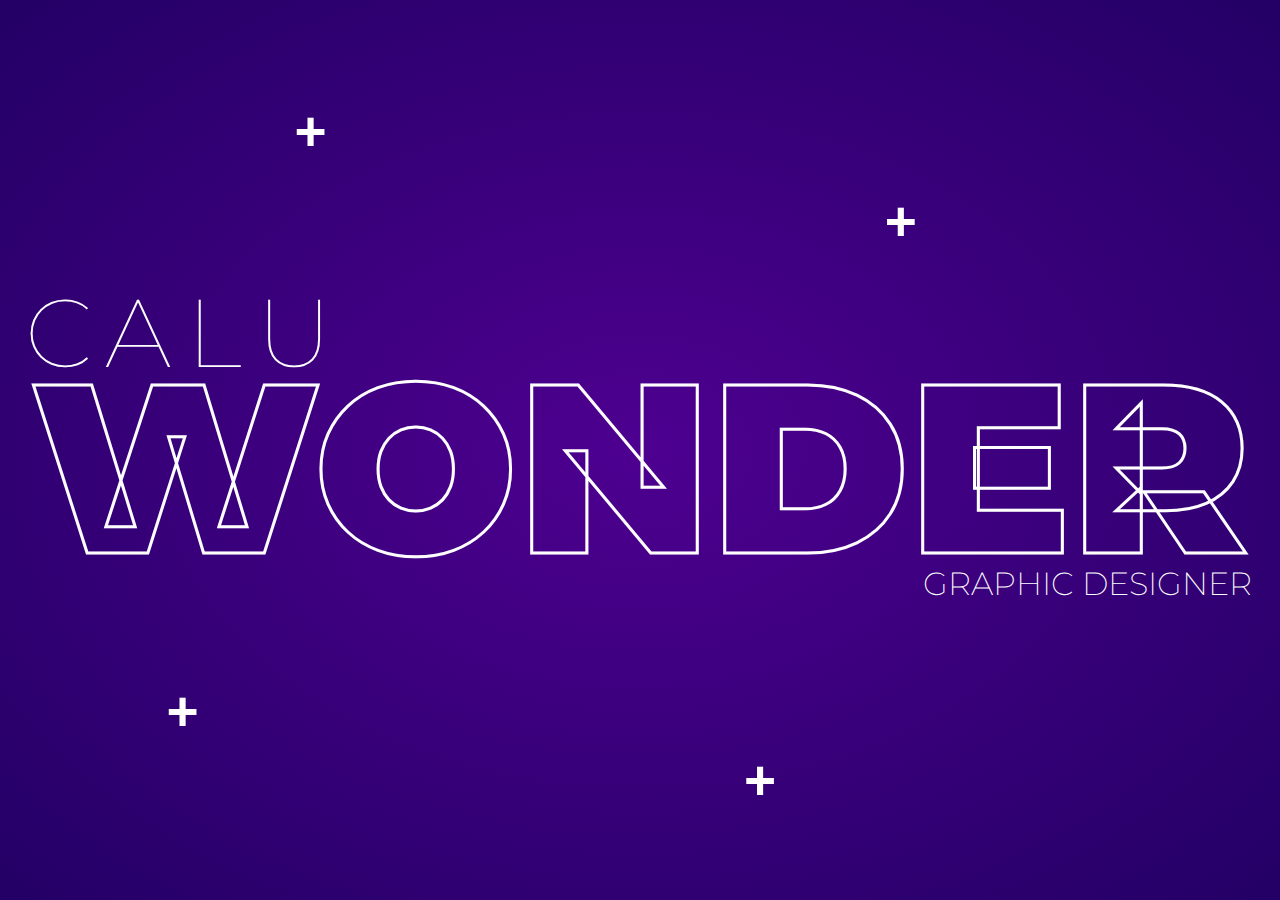
<file: index.html>
<!doctype html>
<html lang="es">
  <head>
    <!-- Required meta tags -->
    <meta charset="utf-8">
    <meta name="viewport" content="width=device-width, initial-scale=1, shrink-to-fit=no">
    <link rel="stylesheet" href="assets/css/style.css">
   
     <!-- Bootstrap CSS -->
    <link rel="stylesheet" href="https://stackpath.bootstrapcdn.com/bootstrap/4.5.2/css/bootstrap.min.css" integrity="sha384-JcKb8q3iqJ61gNV9KGb8thSsNjpSL0n8PARn9HuZOnIxN0hoP+VmmDGMN5t9UJ0Z" crossorigin="anonymous">
    <link href="https://fonts.googleapis.com/css2?family=Montserrat:ital,wght@0,100;0,200;0,300;0,400;0,500;0,600;0,700;0,800;0,900;1,100;1,200;1,300;1,400;1,500;1,600;1,700;1,800;1,900&display=swap" rel="stylesheet">
    <link href="https://fonts.googleapis.com/css2?family=Podkova:wght@400;500;600;700;800&display=swap" rel="stylesheet">
    <link href="https://fonts.googleapis.com/css2?family=Roboto+Slab:wght@100;200;300;400;500;531;600;700;800;900&display=swap" rel="stylesheet">
  
    <title>Calu Wonder</title>
  </head>
  <body>
    <section class="main-back container-fluid">
      <div class="main-text">
          <div class="calu-t">CALU</div>
          <div class="wond-t">WONDER</div>
          <div class="gd-t">Graphic Designer</div>
      </div>
        <div id="boton1" class="nav-1"><a href="views/aboutme.html" class="plus-1">+</a>
          <div id="img1" class="img-1">
            <span class="tit-1">about</span>
            <span class="deco-text" style="color:#F757EB">:</span>
            <span class="tit-1">Me</span>
          </div>
      </div>
        <div id="boton2" class="nav-2"><a href="views/digital.html" class="plus-2">+</a>
          <div id="img2" class="img-2">
            <span class="tit-1">diseño</span>
            <span class="deco-text"style="color:#FFA700">;</span>
            <span class="tit-1">Digital</span>
          </div>
        </div>
        <div id="boton3" class="nav-3"><a href="#" class="plus-3">+</a>
          <div id="img3" class="img-3">
            <span class="tit-1">WEB</span>
            <span class="deco-text" style="color:#00FF00"><strong>.</strong></span>
          </div>
        </div>
        <div id="boton4" class="nav-4"><a href="#" class="plus-4">+</a>
          <div id="img4" class="img-4">
            <span class="tit-1">caluwonder</span>
          </div>
        </div>
    </div>
   
      
  </section>
    <!-- Optional JavaScript -->
    <script src="https://ajax.googleapis.com/ajax/libs/jquery/3.3.1/jquery.min.js"></script> 
    <!-- jQuery first, then Popper.js, then Bootstrap JS -->
    <script src="https://code.jquery.com/jquery-3.5.1.slim.min.js" integrity="sha384-DfXdz2htPH0lsSSs5nCTpuj/zy4C+OGpamoFVy38MVBnE+IbbVYUew+OrCXaRkfj" crossorigin="anonymous"></script>
    <script src="https://cdn.jsdelivr.net/npm/popper.js@1.16.1/dist/umd/popper.min.js" integrity="sha384-9/reFTGAW83EW2RDu2S0VKaIzap3H66lZH81PoYlFhbGU+6BZp6G7niu735Sk7lN" crossorigin="anonymous"></script>
    <script src="https://stackpath.bootstrapcdn.com/bootstrap/4.5.2/js/bootstrap.min.js" integrity="sha384-B4gt1jrGC7Jh4AgTPSdUtOBvfO8shuf57BaghqFfPlYxofvL8/KUEfYiJOMMV+rV" crossorigin="anonymous"></script>
    <script>
      $(document).ready(function() { 
           $("#boton1").hover(function() { 
               $("#img1").css({opacity: 1}); 
           }); 
           $("#boton1").mouseout(function() { 
               $("#img1").css({opacity: 0}); 
           }); 
           $("#boton2").hover(function() { 
               $("#img2").css({opacity: 1}); 
           }); 
           $("#boton2").mouseout(function() { 
               $("#img2").css({opacity: 0}); 
           }); 
           $("#boton3").hover(function() { 
               $("#img3").css({opacity: 1}); 
           }); 
           $("#boton3").mouseout(function() { 
               $("#img3").css({opacity: 0}); 
           }); 
           $("#boton4").hover(function() { 
               $("#img4").css({opacity: 1}); 
           }); 
           $("#boton4").mouseout(function() { 
               $("#img4").css({opacity: 0}); 
           });  
            
     });
   </script>
  </body>
</html>
</file>
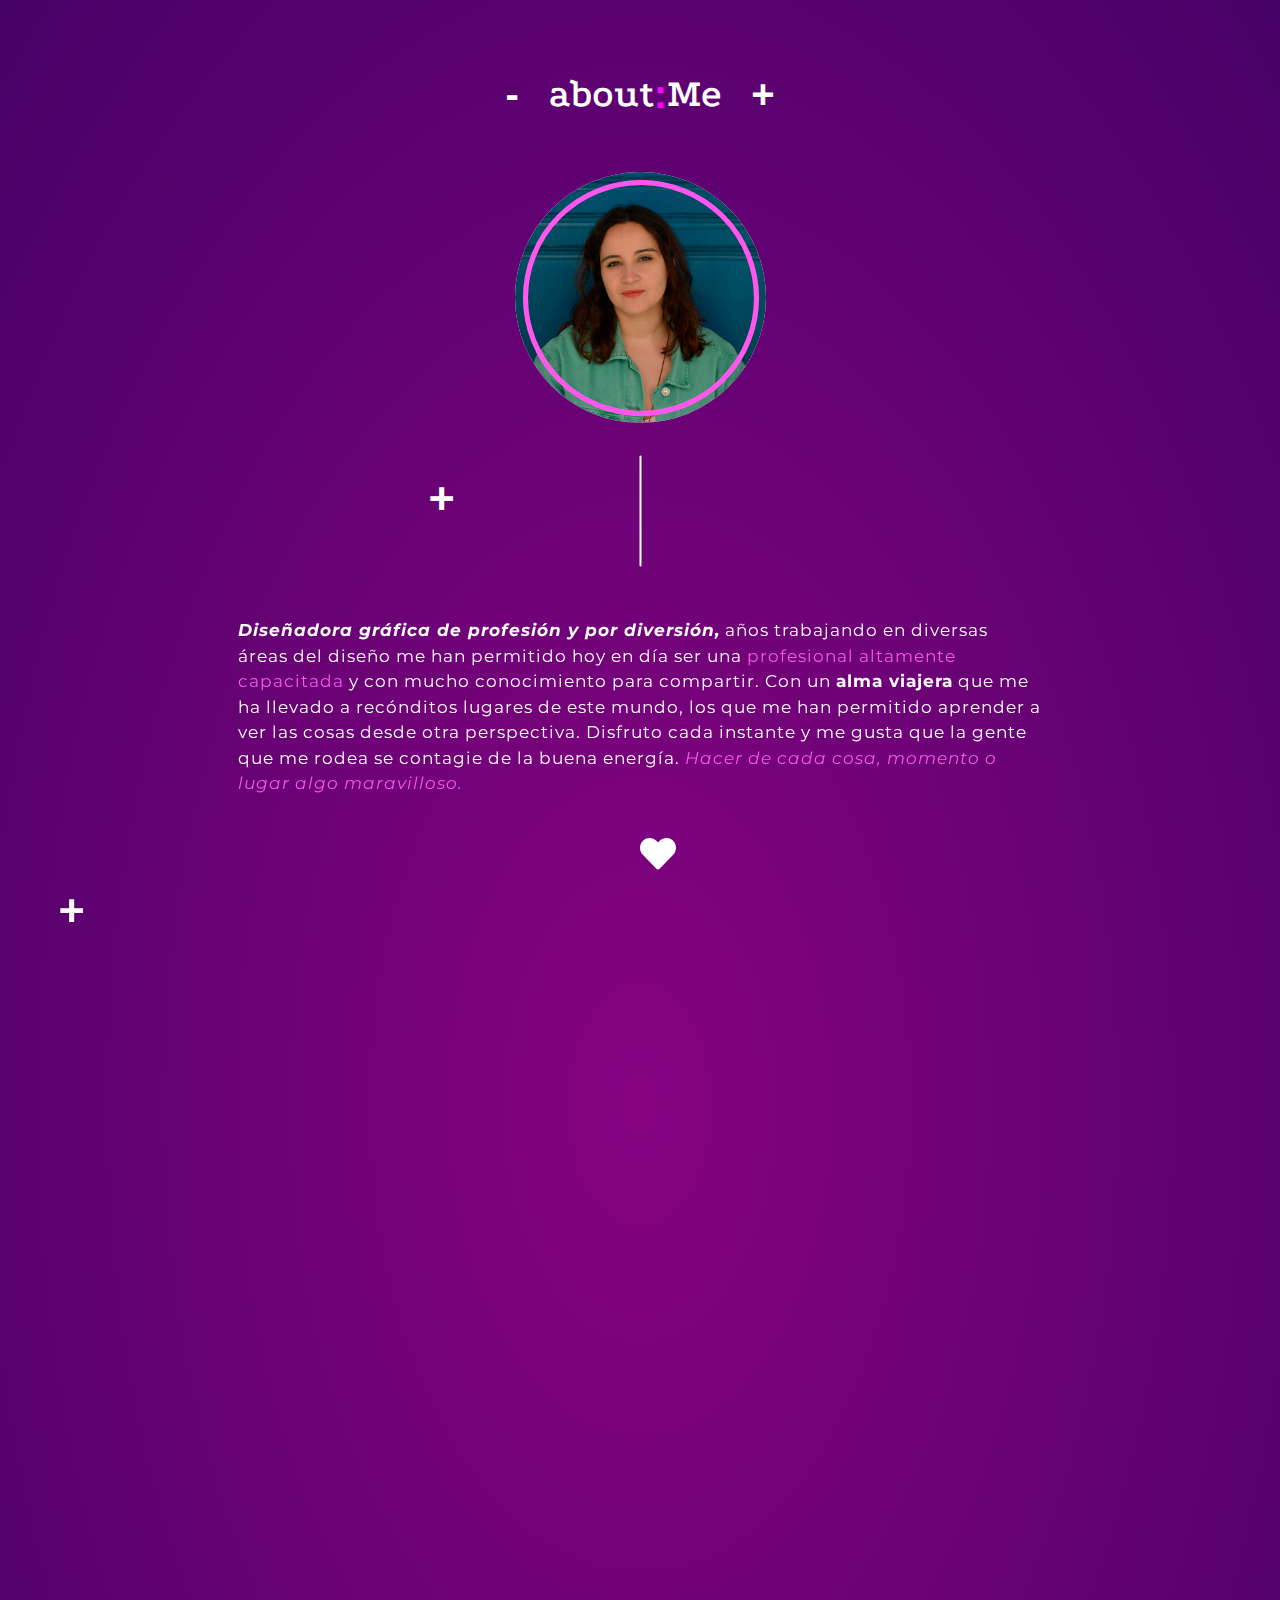
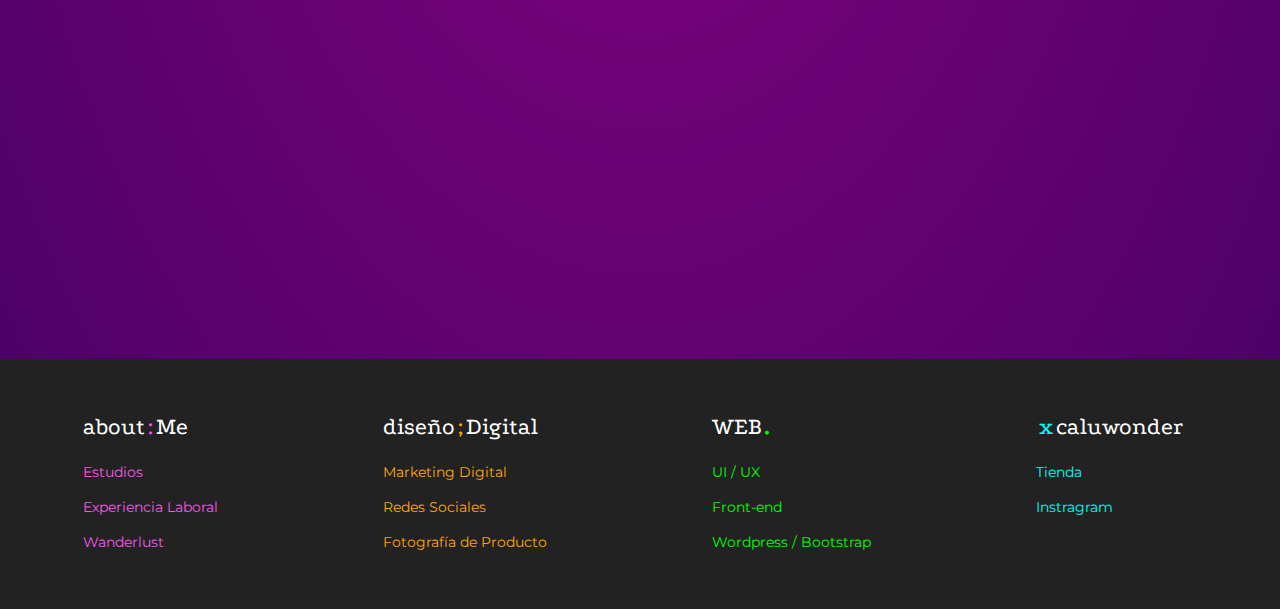
<file: views/aboutme.html>
<!doctype html>
<html lang="es">
  <head>
    <!-- Required meta tags -->
    <meta charset="utf-8">
    <meta name="viewport" content="width=device-width, initial-scale=1, shrink-to-fit=no">
    <link rel="stylesheet" href="../assets/css/style.css">
    <link rel="stylesheet" href="../assets/css/animaciones.css">

    <!-- Bootstrap CSS -->
    <link rel="stylesheet" href="https://stackpath.bootstrapcdn.com/bootstrap/4.5.2/css/bootstrap.min.css" integrity="sha384-JcKb8q3iqJ61gNV9KGb8thSsNjpSL0n8PARn9HuZOnIxN0hoP+VmmDGMN5t9UJ0Z" crossorigin="anonymous">
    <link href="https://fonts.googleapis.com/css2?family=Montserrat:ital,wght@0,100;0,200;0,300;0,400;0,500;0,600;0,700;0,800;0,900;1,100;1,200;1,300;1,400;1,500;1,600;1,700;1,800;1,900&display=swap" rel="stylesheet">
    <link href="https://fonts.googleapis.com/css2?family=Podkova:wght@400;500;600;700;800&display=swap" rel="stylesheet">
    <link href="https://fonts.googleapis.com/css2?family=Roboto+Slab:wght@100;200;300;400;500;531;600;700;800;900&display=swap" rel="stylesheet">
    <title>Calu Wonder</title>
  </head>
  <body>
    <div class="about-back container-fluid">
        <section>
            <div class="d-flex justify-content-center head">
                <div class="btn-back"><a href="../index.html">-</a> </div>
                <div class="tit-1">about</div>
                <div class="deco-text" style="color:magenta">:</div>
                <div class="tit-1">Me</div>
                <div id="show" class="btn-menu">+</div>
                    <div class="menu" style="display: none;">
                        <ol>
                        <li>diseño;Digital</li>
                        <li>Web.</li>
                        <li>xCaluWonder</li>
                        <li>Contacto</li>
                        </ol>
                    </div>
            </div>
            <div class="botonplus">
                <button class="plus-about1" id="open">+</button>
            </div>
            </section>
            <div class="d-flex justify-content-center mt-5">
                <img src="../img/cw-img.png">
            </div>
            <div class="col-8 offset-2 about">
                <p><strong><i>Diseñadora gráfica de profesión y por diversión,</i></strong> años trabajando en diversas áreas del diseño 
                    me han permitido hoy en día ser una <span style="color: #F757EB;">profesional altamente capacitada</span> y con mucho 
                    conocimiento para compartir. Con un <strong>alma viajera</strong> que me ha llevado a recónditos lugares de este mundo, 
                    los que me han permitido aprender a ver las cosas desde otra perspectiva. Disfruto cada instante y me gusta que la gente 
                    que me rodea se contagie de la buena energía. <span style="color: #F757EB;"><i>Hacer de cada cosa, momento o lugar algo maravilloso.</i></span> </p>
            </div>
        </section>

        <div class="botones">
            <button class="heart" id="heart"> </button>
            <button class="plus-about3" id="open3">+</button>
        </div>
         
        <section class="estudios">
            <div class="cls-1">
                <svg xmlns="http://www.w3.org/2000/svg" width="236.571" height="400" viewBox="0 0 236.571 400" >
                <path id="Trazado_2" data-name="Trazado 2" class="cls-1 GmGAsBXs_0" d="M450.653,1610.021,216.084,1610l1.409,400" transform="translate(-215.081 -1609)"></path>
                <style data-made-with="vivus-instant">.GmGAsBXs_0{stroke-dasharray:687 689;stroke-dashoffset:688;animation:GmGAsBXs_draw 3000ms linear 0ms forwards;}@keyframes GmGAsBXs_draw{100%{stroke-dashoffset:0;}}@keyframes GmGAsBXs_fade{0%{stroke-opacity:1;}94.44444444444444%{stroke-opacity:1;}100%{stroke-opacity:0;}}</style></svg>
                <div class="line-box"></div>
            </div>
            <div class="offset-1 fade-in-top" style="margin-left: 23%;">
                <p>ESTUDIOS:
                    <ul>
                        <li><strong>Diseño Gráfico Profesional,</strong> Duoc UC 2010.</li>
                        <li><strong>Diplomado Crossmedia Design,</strong> academia macpc 2013.</li>
                        <li><strong>Licenciatura en Comunicaciones en Multimedios,</strong> U Mayor 2014.</li>
                        <li><strong>Curso diseño UX/UI,</strong> 2019 Coderhouse Arg.</li>
                        <li><strong>Curso Diseño web,</strong> 2020 Coderhouse Arg.</li>
                    </ul>
                </p>
            </div>
        </section>
        <section id="mundo">
            <div class="col-12 row text-about fade-in-top">
                <img src="../img/brighton beach_melbourne-small.jpg" class="col-5 offset-1">
                <div class="col-5">
                    <h1>Me perdí por el mundo durante 5 años!</h1>
                    <p>A fines del 2014 decidí comenzar la aventura más increíble de mi vida, me fui hasta Nueva Zelanda 
                        a vivir la ahora popular “working holiday experience”. Como lo disfruté mucho, en el 2015 crucé el 
                        charco y viví en Australia por otro año más, para luego viajar un poco por aquí y por allá, hasta 
                        finalmente llegar a Europa, donde durante el 2017 viví en Francia y 2018/19 en mi amada Berlin, Alemania.</p>
                    <span>WANDERLUST
                        “Viajar es una brutalidad. Te obliga a confiar en extraños y a perder de vista todo lo que te resulta 
                        familiar y confortable de tus amigos y tu casa. Estás todo el tiempo en desequilibrio. Nada es tuyo 
                        excepto lo más esencial: el aire, las horas de descanso, los sueños, el mar, el cielo; todas aquellas 
                        cosas que tienden hacia lo eterno o hacia lo que imaginamos como tal”. -Cesare Pavese-</span>
                </div>
            </div>
        </section>
        <section id="laboral">
            <div class="row d-flex justify-content-center">
                <h1 class="col-12">EXPERIENCIA LABORAL</h1>
                <div class="lab-text col-5 d-flex flex-column" style="padding:0 30px 0 60px;">
                    <span>
                        <h2>2019 / Calu Wonder</h2>
                        <p>Al volver a Chile en 2019, comencé a trabajar oficialmente como freelance en mi propia marca, donde mayoritariamente busco asesorar en experiencia 
                            de usuario, y contribuir en el desarrollo digital de mis clientes.  </p>
                    </span>
                    <span>
                        <h2>2014 / Metadata</h2>
                        <p>Tres meses antes de irme del país tuve la oportunidad de realizar un gran proyecto para Metadata, una empresa que 
                            realiza soluciones tecnológicas educacionales para Santillana, pude desempeñar mis conocimientos como diseñadora UX/UI, 
                            realizando prototipos para aplicaciones de educación y diseñar su sitio empresa. Luego en el 2020 volví a trabajar con ellos, 
                            asesorándolos en mejoras de experiencia de usuario para varias de sus plataformas. </p>
                    </span>
                    <span>
                        <h2>2014 / Clínica Ciudad del Mar (Viña del Mar)</h2>
                        <p>Este quizás ha sido uno de los lugares en los que más logré desarrollarme profesionalmente, como diseñadora para el área comercial 
                            y comunicaciones, tuve la gran oportunidad junto con Rodrigo Bravo (Jefe del área) de tomar las riendas de todo el diseño tanto interno, 
                            comunicaciones, publicidad, marketing, y todo lo que nosotros pudiésemos realizar. 
                            Luego de la esta gran experiencia fue cuando decidí irme a Nueva Zelanda, pero cuando volví a Chile en el 2019, tuve nuevamente la oportunidad 
                            de trabajar en la clínica reemplazando por unos días a la misma diseñadora que había tomado mi lugar cuando me fui. Fue un orgullo para mí darme 
                            cuenta que después de tantos años aún seguían vigentes muchos  de los diseños que yo había realizado e implementado.</p>
                    </span>
                </div>
                <div class="lab-text col-5 d-flex align-items-start flex-column" style="padding: 0 60px 0 30px;">
                    <span>
                        <h2>2013 / Agencia 4 monos / Armtrong & Asociados</h2>
                        <p> Tuve la oportunidad de trabajar para estas dos agencias publicitarías como diseñadora gráfica por proyecto,  
                            ganando mucha experiencia en el rubro publicitario y digital.
                            Para la agencia 4 monos era quien estaba a la cabeza de la Marca Flores (Lencería) diseñando 360 y degradando 
                            su primera revista editorial / catálogo.
                        </p>
                    </span>
                    <span>
                        <h2>2011 / Imagemaker</h2>
                        <p>Empresa del rubro IT, dónde tuve la oportunidad de trabajar en las oficinas del área comercial del banco BCI, 
                            lugar donde era la encargada del marketing digital para clientes del banco.
                            <ul>
                                <li>Mailing masivos</li>
                                <li>Campañas en sitio web personal cliente BCI</li>                    
                            </ul>
                        </p>
                    </span>
                    <span>
                        <h2>2008 / gráficas OCM</h2>
                        <p>Práctica laboral en unas las primeras boutiques de diseño donde el cliente tenía trato directo con el diseñador, 
                            además de obtener mucho conocimiento como diseñadora, tuve la oportunidad de conocer sobre impresión a gran escala, 
                            montajes publicitarios, entre otros.
                        </p>
                    </span>
                </div> 
            </div> 
        </section>
 
        <div class="footer row">
            <div class="col-12 d-inline-flex pl-0 justify-content-around">
                <div>
                    <span class="tit">about<span style="color: #F757EB; padding: 0 3px;">:</span>Me</span>
                    <ul class="t-mag">
                        <li>Estudios</li>
                        <li>Experiencia Laboral</li>
                        <li>Wanderlust</li>
                    </ul>
    
                </div>
                <div>
                    <span class="tit">diseño<span style="color: #FFA700; padding: 0 3px;">;</span>Digital</span>
                    <ul class="t-oran">
                        <li>Marketing Digital</li>
                        <li>Redes Sociales</li>
                        <li>Fotografía de Producto</li>
                    </ul>
                </div>
                <div>
                    <span class="tit">WEB<span style="color: #00FF00; padding: 0 3px;"><strong>.</strong></span></span>
                    <ul class="t-green">
                        <li>UI / UX</li>
                        <li>Front-end</li>
                        <li>Wordpress / Bootstrap</li>
                    </ul>
                </div>
                <div>
                    <span class="tit"><span style="color: #00FFF5; padding: 0 3px;">x</span>caluwonder</span>
                    <ul class="t-cyan">
                        <li>Tienda</li>
                        <li>Instragram</li>
                        <li></li>
                    </ul>
                </div>
            </div>
        </div>
    </div>
   
    <!-- Optional JavaScript -->
    <script src="https://ajax.googleapis.com/ajax/libs/jquery/3.5.1/jquery.min.js"></script>
    <!-- jQuery first, then Popper.js, then Bootstrap JS -->
    <script src="https://code.jquery.com/jquery-3.5.1.slim.min.js" integrity="sha384-DfXdz2htPH0lsSSs5nCTpuj/zy4C+OGpamoFVy38MVBnE+IbbVYUew+OrCXaRkfj" crossorigin="anonymous"></script>
    <script src="https://cdn.jsdelivr.net/npm/popper.js@1.16.1/dist/umd/popper.min.js" integrity="sha384-9/reFTGAW83EW2RDu2S0VKaIzap3H66lZH81PoYlFhbGU+6BZp6G7niu735Sk7lN" crossorigin="anonymous"></script>
    <script src="https://stackpath.bootstrapcdn.com/bootstrap/4.5.2/js/bootstrap.min.js" integrity="sha384-B4gt1jrGC7Jh4AgTPSdUtOBvfO8shuf57BaghqFfPlYxofvL8/KUEfYiJOMMV+rV" crossorigin="anonymous"></script>
           <script>
            $(document).ready(function(){
              $(".botonplus").click(function() { 
                   $(".estudios").css({opacity: 1}); 
               }); 
               $("#heart").click(function() { 
                   $(".estudios").css({opacity: 0}); 
               }); 
               $("#open3").click(function() { 
                   $(".estudios").css({opacity: 0}); 
               }); 
               $('#show').click(function() {
                  $('.menu').toggle("slide");
                });
               $("#heart").click(function(){
                    $("#mundo").css({opacity:1});
                });
                $(".botonplus").click(function(){
                    $("#mundo").css({opacity:0});
                });
                $("#open3").click(function(){
                    $("#mundo").css({opacity:0});
                });

                $("#open3").click(function(){
                    $("#laboral").css({opacity:1});
                });
                $(".botonplus").click(function(){
                    $("#laboral").css({opacity:0});
                });
                $("#heart").click(function(){
                    $("#laboral").css({opacity:0});
                });
            });
    
            </script>  
    </body>
</html>
</file>
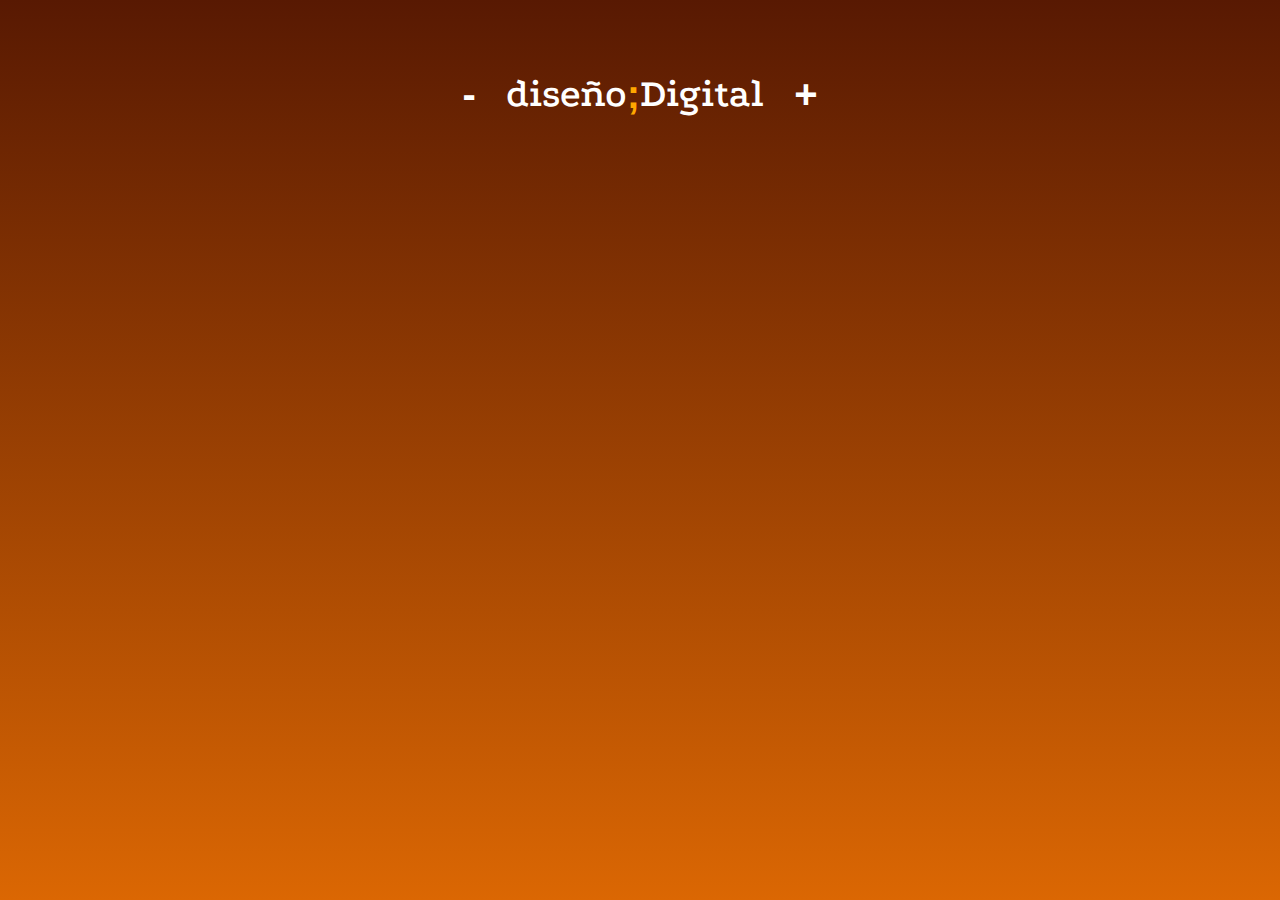
<file: views/digital.html>
<!doctype html>
<html lang="en">
  <head>
    <!-- Required meta tags -->
    <meta charset="utf-8">
    <meta name="viewport" content="width=device-width, initial-scale=1, shrink-to-fit=no">
    <link rel="stylesheet" href="../assets/css/style.css">
    <!-- Bootstrap CSS -->
    <link rel="stylesheet" href="https://stackpath.bootstrapcdn.com/bootstrap/4.5.2/css/bootstrap.min.css" integrity="sha384-JcKb8q3iqJ61gNV9KGb8thSsNjpSL0n8PARn9HuZOnIxN0hoP+VmmDGMN5t9UJ0Z" crossorigin="anonymous">
    <link href="https://fonts.googleapis.com/css2?family=Montserrat:ital,wght@0,100;0,200;0,300;0,400;0,500;0,600;0,700;0,800;0,900;1,100;1,200;1,300;1,400;1,500;1,600;1,700;1,800;1,900&display=swap" rel="stylesheet">
    <link href="https://fonts.googleapis.com/css2?family=Podkova:wght@400;500;600;700;800&display=swap" rel="stylesheet">
    <link href="https://fonts.googleapis.com/css2?family=Roboto+Slab:wght@100;200;300;400;500;531;600;700;800;900&display=swap" rel="stylesheet">
    <title>Calu Wonder</title>
  </head>
  <body>
    <section class="digital-back container-fluid">
        <div class="d-flex justify-content-center head">
            <div class="btn-back">- </div>
            <div class="tit-1">diseño</div>
            <div class="deco-text" style="color:#FFA700">;</div>
            <div class="tit-1">Digital</div>
            <div class="btn-menu">+</div>
        </div>
       
    </section>

    <!-- Optional JavaScript -->
    <!-- jQuery first, then Popper.js, then Bootstrap JS -->
    <script src="https://code.jquery.com/jquery-3.5.1.slim.min.js" integrity="sha384-DfXdz2htPH0lsSSs5nCTpuj/zy4C+OGpamoFVy38MVBnE+IbbVYUew+OrCXaRkfj" crossorigin="anonymous"></script>
    <script src="https://cdn.jsdelivr.net/npm/popper.js@1.16.1/dist/umd/popper.min.js" integrity="sha384-9/reFTGAW83EW2RDu2S0VKaIzap3H66lZH81PoYlFhbGU+6BZp6G7niu735Sk7lN" crossorigin="anonymous"></script>
    <script src="https://stackpath.bootstrapcdn.com/bootstrap/4.5.2/js/bootstrap.min.js" integrity="sha384-B4gt1jrGC7Jh4AgTPSdUtOBvfO8shuf57BaghqFfPlYxofvL8/KUEfYiJOMMV+rV" crossorigin="anonymous"></script>
  </body>
</html>
</file>
<file: assets/css/style.css>
button {
  background-color: transparent !important;
  border: none; }

button:focus {
  outline: none; }

a {
  color: white !important; }

a:hover {
  color: white !important;
  text-decoration: none !important; }

a:link {
  color: white !important; }

col {
  padding: 0 !important; }

.main-back {
  background-image: radial-gradient(#4E0090, #230065);
  height: 100vh;
  width: 100%;
  position: absolute;
  padding: 0; }

.about-back {
  background-image: radial-gradient(#860281, #470167);
  height: auto;
  position: relative;
  padding: 0; }

.digital-back {
  background-image: linear-gradient(#581902, #DB6703);
  height: 100%;
  width: 100%;
  position: absolute;
  padding: 0; }

.calu-t {
  color: #ffffff;
  font-family: "Montserrat", sans-serif;
  font-weight: 100;
  font-size: 96px;
  padding: 0;
  letter-spacing: 15px;
  margin-left: 10px; }

.wond-t {
  font-family: "Montserrat", sans-serif;
  font-weight: 900;
  font-size: 240px;
  padding: 0;
  -webkit-text-stroke: 3px #ffffff;
  color: transparent;
  text-align: center;
  line-height: 124px; }

.wond-t:hover {
  transform: scale(1);
  opacity: 2;
  filter: blur(4px);
  transition: .30s; }

.gd-t {
  font-family: "Montserrat", sans-serif;
  font-weight: 200;
  font-size: 32px;
  padding: 0;
  color: #ffffff;
  text-align: right;
  text-transform: uppercase;
  line-height: 110px;
  margin-right: 13px; }

.main-text {
  display: flex;
  flex-direction: column;
  justify-content: center;
  height: 100%; }

.plusmain {
  margin-left: 20px; }

.nav-1 {
  position: absolute;
  top: 10%;
  left: 23%;
  width: auto; }

.plus-1 {
  font-size: 55px;
  font-weight: 600;
  letter-spacing: 1.5px;
  text-align: left; }

#img1 {
  opacity: 0;
  transition: all .5s ease-in; }

.img-1 {
  position: relative;
  margin-top: -40%;
  margin-left: 24%;
  width: 100%; }

.plus-2 {
  font-size: 55px;
  color: white;
  font-weight: 600;
  letter-spacing: 1.5px;
  text-align: left; }

.nav-2 {
  position: absolute;
  top: 20%;
  right: 10%;
  width: auto; }

.img-2 {
  text-align: left;
  position: relative;
  margin-top: -26%;
  width: 100%;
  margin-left: 14%; }

#img2 {
  opacity: 0;
  transition: all .5s ease-in; }

.plus-3 {
  font-size: 55px;
  color: white;
  font-weight: 600; }

#img3 {
  opacity: 0;
  transition: all .5s ease-in; }

.nav-3 {
  position: absolute;
  bottom: 17%;
  left: 13%;
  width: auto; }

.img-3 {
  position: relative;
  width: 100%;
  margin-top: -68%;
  margin-left: 43%; }

.plus-4 {
  font-size: 55px;
  font-weight: 600;
  position: absolute; }

.plus-4:hover {
  color: #00FFF5 !important;
  transition: 1s;
  transform: rotate(45deg);
  position: absolute; }

#img4 {
  opacity: 0;
  transition: all .5s ease-in; }

.nav-4 {
  position: absolute;
  bottom: 10%;
  right: 25%;
  width: auto; }

.img-4 {
  position: relative;
  width: 100%;
  margin-top: 5%;
  margin-left: 16%; }

.deco-x {
  font-size: 55px;
  color: #00FFF5;
  font-weight: 600; }

/*transition: 1s;
    transform: rotateZ(45deg);*/
.head {
  padding-top: 4em; }

.btn-back {
  font-size: 40px;
  color: white;
  font-weight: 600;
  padding-right: 30px; }

.tit-1 {
  font-size: 40px;
  font-family: 'Podkova', serif;
  color: white;
  font-weight: 600; }

.deco-text {
  font-size: 40px;
  font-weight: 600; }

.btn-menu {
  font-size: 40px;
  color: white;
  font-weight: 600;
  padding-left: 30px; }

.about {
  z-index: 1; }

.about p {
  color: white;
  font-family: "Montserrat", sans-serif;
  font-size: 17px;
  margin-top: 3em;
  letter-spacing: 1px; }

.about ul li {
  color: white;
  font-family: "Montserrat", sans-serif;
  font-size: 16px;
  letter-spacing: 1px;
  padding-bottom: 2em;
  font-weight: 200; }

.botonplus {
  position: absolute;
  top: 21%;
  left: 33%; }

.plus-about1 {
  font-size: 45px;
  color: white;
  font-weight: 600;
  position: relative;
  display: block; }

.cls-1 {
  fill: none;
  stroke: #fff;
  stroke-linecap: round;
  stroke-width: 2px;
  position: absolute;
  width: 5.1em;
  top: -73%;
  left: 27%; }

.plus-about2 {
  font-size: 45px;
  color: white;
  font-weight: 600;
  position: absolute;
  right: 30%;
  left: 30%; }

.plus-about3 {
  font-size: 45px;
  color: white;
  font-weight: 600;
  position: absolute;
  top: 100%;
  left: 3%;
  z-index: 1; }

.img-about {
  width: 400px;
  height: auto; }

.estudios {
  position: absolute;
  opacity: 0;
  z-index: 0; }

.estudios p {
  color: white;
  font-family: "Montserrat", sans-serif;
  font-size: 17px;
  margin-top: 4em;
  letter-spacing: 1px; }

.estudios ul li {
  color: white;
  font-family: "Montserrat", sans-serif;
  font-size: 16px;
  letter-spacing: 1px;
  padding-bottom: 2em;
  font-weight: 200; }

.text-about h1 {
  font-family: "Montserrat", sans-serif;
  font-size: 22px !important;
  font-weight: 700;
  color: #ffffff;
  padding-bottom: 10px; }

.text-about span {
  font-size: 13px;
  color: #ffffff;
  font-family: "Montserrat", sans-serif;
  font-weight: 200;
  text-align: justify; }

.text-about p {
  color: #ffffff;
  font-size: 14px;
  letter-spacing: 1px;
  font-family: "Montserrat", sans-serif;
  font-weight: 200;
  text-align: justify;
  padding-bottom: 10px; }

#mundo {
  opacity: 0;
  position: absolute;
  margin-top: 5%; }

.heart {
  background-image: url(../../img/heart.png);
  width: 36px;
  position: relative;
  height: 32px;
  background-repeat: no-repeat;
  margin-left: 50%;
  margin-top: 2%; }

#laboral {
  position: relative;
  font-family: "Montserrat", sans-serif;
  color: #ffffff;
  font-weight: 300;
  text-align: justify;
  margin-top: 5%;
  opacity: 0; }

#laboral h1 {
  font-size: 22px;
  text-align: center; }

#laboral h2 {
  font-size: 18px;
  font-weight: 600;
  margin-top: 60px; }

#laboral p {
  font-size: 14px; }

.lab-text {
  width: 39%;
  margin-bottom: 20px; }

/*Footer*/
.footer {
  background-color: #222222;
  height: 250px;
  padding-top: 50px;
  position: relative;
  margin-top: 10%; }

.footer .tit {
  font-family: "Podkova", serif;
  color: #ffffff;
  font-size: 24px; }

.footer .t-mag {
  font-size: 14px;
  font-family: "Montserrat", sans-serif;
  color: #F757EB;
  list-style: none;
  padding: 10px 0;
  line-height: 35px; }

.footer .t-oran {
  font-size: 14px;
  font-family: "Montserrat", sans-serif;
  color: #FFA700;
  list-style: none;
  padding: 10px 0;
  line-height: 35px; }

.footer .t-green {
  font-size: 14px;
  font-family: "Montserrat", sans-serif;
  color: #00FF00;
  list-style: none;
  padding: 10px 0;
  line-height: 35px; }

.footer .t-cyan {
  font-size: 14px;
  font-family: "Montserrat", sans-serif;
  color: #00FFF5;
  list-style: none;
  padding: 10px 0;
  line-height: 35px; }

button:focus {
  outline: none !important; }

.botones {
  position: relative; }
</file>
<file: assets/css/animaciones.css>
.slide-bottom {
	-webkit-animation: slide-bottom 1s cubic-bezier(0.250, 0.460, 0.450, 0.940) 2s both;
	        animation: slide-bottom 1s cubic-bezier(0.250, 0.460, 0.450, 0.940) 2s both;
}

/* ----------------------------------------------
 * Generated by Animista on 2020-8-16 22:53:31
 * Licensed under FreeBSD License.
 * See http://animista.net/license for more info. 
 * w: http://animista.net, t: @cssanimista
 * ---------------------------------------------- */

/**
 * ----------------------------------------
 * animation slide-bottom
 * ----------------------------------------
 */
 @-webkit-keyframes slide-bottom {
    0% {
      -webkit-transform: translateY(0);
              transform: translateY(0);
    }
    100% {
      -webkit-transform: translateY(100px);
              transform: translateY(100px);
    }
  }
  @keyframes slide-bottom {
    0% {
      -webkit-transform: translateY(0);
              transform: translateY(0);
    }
    100% {
      -webkit-transform: translateY(100px);
              transform: translateY(100px);
    }
  }


  .fade-in-top {
	-webkit-animation: fade-in-top 1s cubic-bezier(0.390, 0.575, 0.565, 1.000) both;
	        animation: fade-in-top 1s cubic-bezier(0.390, 0.575, 0.565, 1.000) both;
}
/* ----------------------------------------------
 * Generated by Animista on 2020-8-16 22:2:50
 * Licensed under FreeBSD License.
 * See http://animista.net/license for more info. 
 * w: http://animista.net, t: @cssanimista
 * ---------------------------------------------- */

/**
 * ----------------------------------------
 * animation fade-in-top
 * ----------------------------------------
 */
 @-webkit-keyframes fade-in-top {
    0% {
      -webkit-transform: translateY(-50px);
              transform: translateY(-50px);
      opacity: 0;
    }
    100% {
      -webkit-transform: translateY(0);
              transform: translateY(0);
      opacity: 1;
    }
  }
  @keyframes fade-in-top {
    0% {
      -webkit-transform: translateY(-50px);
              transform: translateY(-50px);
      opacity: 0;
    }
    100% {
      -webkit-transform: translateY(0);
              transform: translateY(0);
      opacity: 1;
    }
  }
  .fade-in-top {
	-webkit-animation: fade-in-top 0.6s cubic-bezier(0.390, 0.575, 0.565, 1.000) 3s both;
	        animation: fade-in-top 0.6s cubic-bezier(0.390, 0.575, 0.565, 1.000) 3s both;
}
/* ----------------------------------------------
 * Generated by Animista on 2020-8-16 23:12:11
 * Licensed under FreeBSD License.
 * See http://animista.net/license for more info. 
 * w: http://animista.net, t: @cssanimista
 * ---------------------------------------------- */

/**
 * ----------------------------------------
 * animation fade-in-top
 * ----------------------------------------
 */
 @-webkit-keyframes fade-in-top {
    0% {
      -webkit-transform: translateY(-50px);
              transform: translateY(-50px);
      opacity: 0;
    }
    100% {
      -webkit-transform: translateY(0);
              transform: translateY(0);
      opacity: 1;
    }
  }
  @keyframes fade-in-top {
    0% {
      -webkit-transform: translateY(-50px);
              transform: translateY(-50px);
      opacity: 0;
    }
    100% {
      -webkit-transform: translateY(0);
              transform: translateY(0);
      opacity: 1;
    }
  }
</file>
